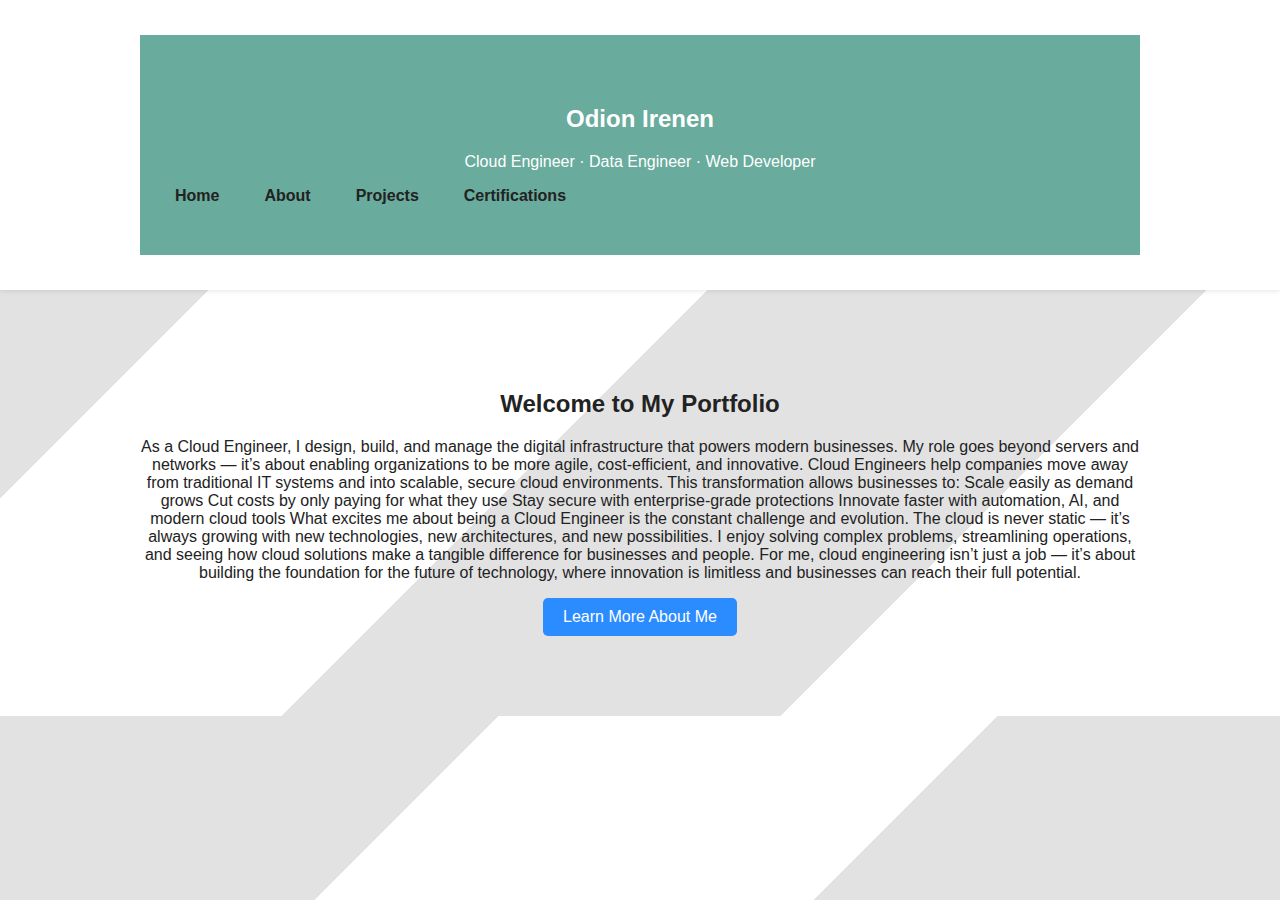
<file: index.html>
<!DOCTYPE html>
<html lang="en">
<head>
  <meta charset="UTF-8">
  <meta name="viewport" content="width=device-width, initial-scale=1.0">
  <title>Odion Irenen Portfolio — Home</title>
  <link rel="stylesheet" href="css/style.css">
</head>
<body>
  <header class="site-header">
    <div class="container header-inner">
      <header>
    <div class="header-container">
    <h2>Odion Irenen</h2>
    <p>Cloud Engineer · Data Engineer · Web Developer</p>
  </div>
      <a class="brand" href="index.html"></a>
      <nav class="nav">
        <ul>
          <li><a href="index.html">Home</a></li>
          <li><a href="about.html">About</a></li>
          <li><a href="projects.html">Projects</a></li>
          <li><a href="certifications.html">Certifications</a></li>
      
        </ul>
      </nav>
    </div>
  </header>
  <main class="container">
    <section class="hero">
      <h2>Welcome to My Portfolio</h2>
      <p>As a Cloud Engineer, I design, build, and manage the digital infrastructure that powers modern businesses. My role goes beyond servers and networks — it’s about enabling organizations to be more agile, cost-efficient, and innovative.
         Cloud Engineers help companies move away from traditional IT systems and into scalable, secure cloud environments. This transformation allows businesses to:
         Scale easily as demand grows Cut costs by only paying for what they use Stay secure with enterprise-grade protections Innovate faster with automation, AI, and modern cloud tools
         What excites me about being a Cloud Engineer is the constant challenge and evolution. The cloud is never static — it’s always growing with new technologies, new architectures, and new possibilities. I enjoy solving complex problems, streamlining operations, and seeing how cloud solutions make a tangible difference for businesses and people.
         For me, cloud engineering isn’t just a job — it’s about building the foundation for the future of technology, where innovation is limitless and businesses can reach their full potential.</p>
      <a href="about.html" class="btn">Learn More About Me</a>
    </section>
  </main>
  <script src="js/script.js"></script>
</body>
</html>
</file>
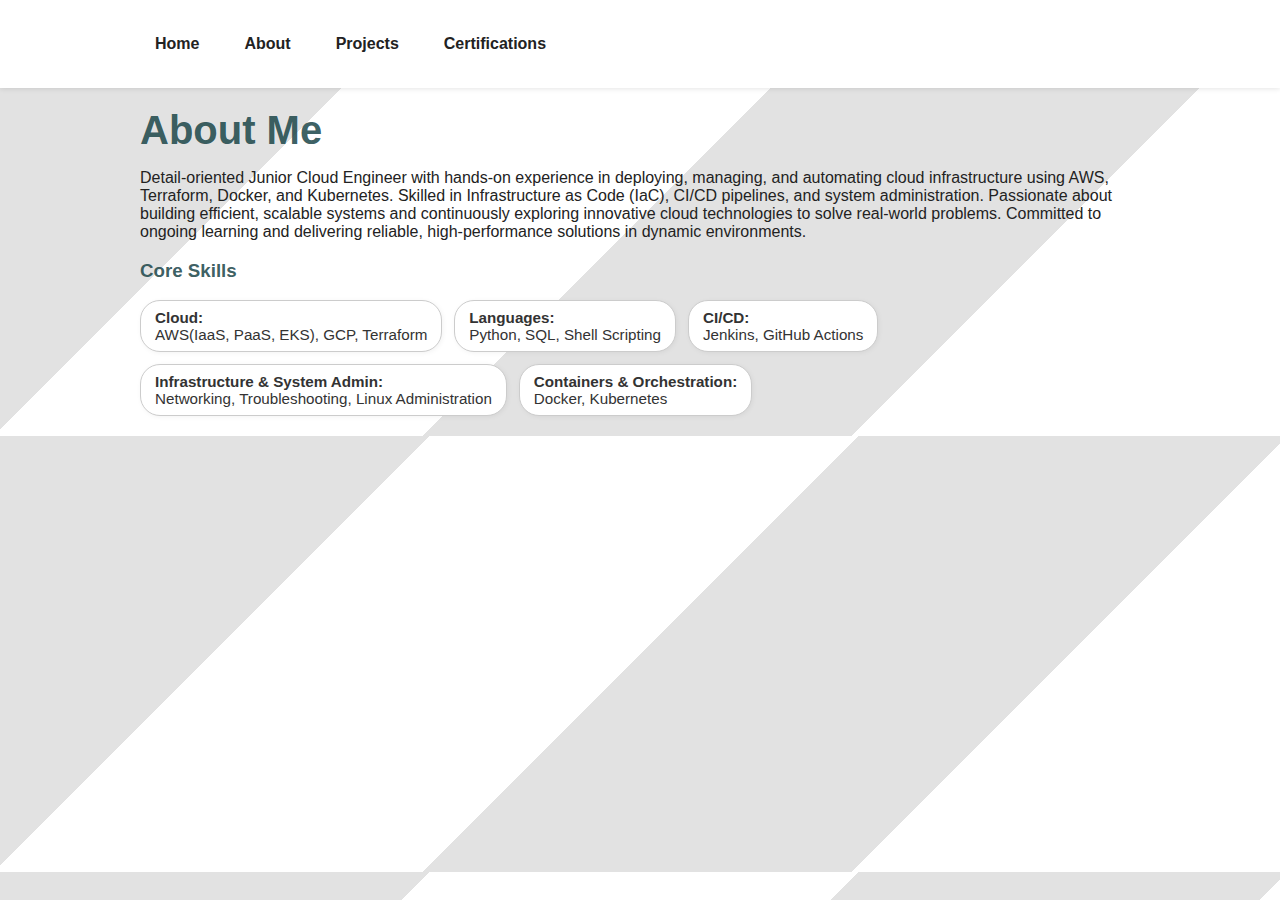
<file: about.html>
<!DOCTYPE html>
<html lang="en">
<head>
  <meta charset="UTF-8">
  <meta name="viewport" content="width=device-width, initial-scale=1.0">
  <title>About Me — Odion Irenen</title>
  <link rel="stylesheet" href="css/style.css">
</head>
<body>
  <header class="site-header">
    <div class="container header-inner">
      <a class="brand" href="index.html"></a>
      <nav class="nav">
        <ul>
          <li><a href="index.html">Home</a></li>
          <li><a href="about.html">About</a></li>
          <li><a href="projects.html">Projects</a></li>
          <li><a href="certifications.html">Certifications</a></li>
        </ul>
      </nav>
    </div>
  </header>
  <main class="container">
   <h1>About Me</h1>
    <section id="About Me">
        <p>Detail-oriented Junior Cloud Engineer with hands-on experience in deploying, 
        managing, and automating cloud infrastructure using AWS, Terraform, Docker, 
        and Kubernetes. Skilled in Infrastructure as Code (IaC), CI/CD pipelines, 
        and system administration. Passionate about building efficient, scalable 
        systems and continuously exploring innovative cloud technologies to solve 
        real-world problems. Committed to ongoing learning and delivering reliable, 
        high-performance solutions in dynamic environments.</p>
    <h3>Core Skills</h3>
     <section id="Core-Skill">
    <div class="skill-set">
      <div class="skill"><strong>Cloud:</strong><br>AWS(IaaS, PaaS, EKS), GCP, Terraform</div>
      <div class="skill"><strong>Languages:</strong><br>Python, SQL, Shell Scripting</div>
      <div class="skill"><strong>CI/CD:</strong><br>Jenkins, GitHub Actions</div>
      <div class="skill"><strong>Infrastructure & System Admin:</strong><br> Networking, Troubleshooting, Linux Administration </div>
      <div class="skill"><strong>Containers & Orchestration:</strong><br>Docker, Kubernetes</div>
    </div>
    </section>
  </section>
  </main>
  <script src="js/script.js"></script>
</body>
</html>
</file>
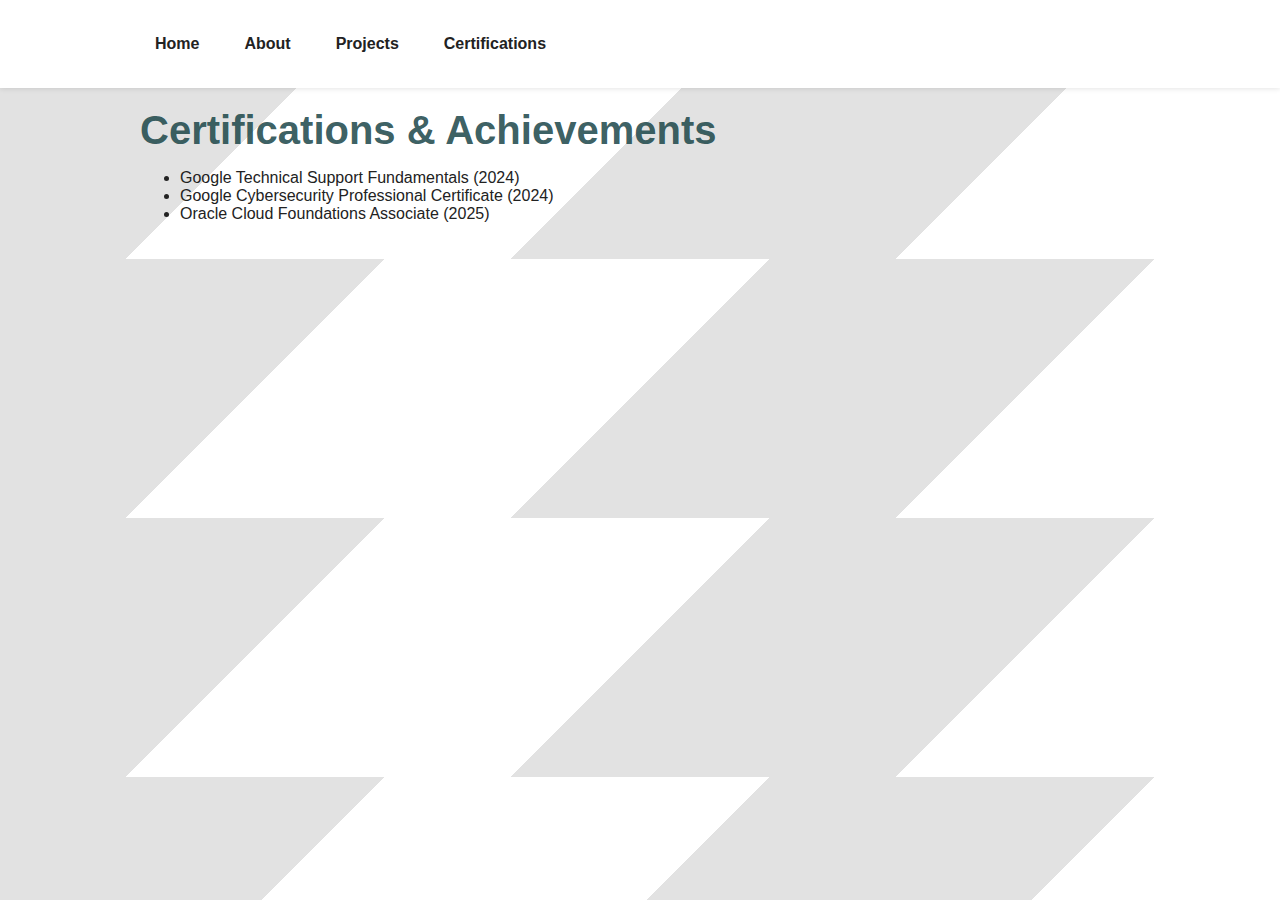
<file: certifications.html>
<!DOCTYPE html>
<html lang="en">
<head>
  <meta charset="UTF-8">
  <meta name="viewport" content="width=device-width, initial-scale=1.0">
  <title>Certifications — Odion Irenen</title>
  <link rel="stylesheet" href="css/style.css">
</head>
<body>
  <header class="site-header">
    <div class="container header-inner">
      <a class="brand" href="index.html"></a>
      <nav class="nav">
        <ul>
          <li><a href="index.html">Home</a></li>
          <li><a href="about.html">About</a></li>
          <li><a href="projects.html">Projects</a></li>
          <li><a href="certifications.html">Certifications</a></li>
        </ul>
      </nav>
    </div>
  </header>
  <main class="container">
    <h1>Certifications & Achievements</h1>
    <section id="projects">
    <ul>
      <li>Google Technical Support Fundamentals (2024)</li>
      <li>Google Cybersecurity Professional Certificate (2024)</li>
      <li>Oracle Cloud Foundations Associate (2025)</li>
    </ul>
    </section>
  </main>
  <script src="js/script.js"></script>
</body>
</html>
</file>
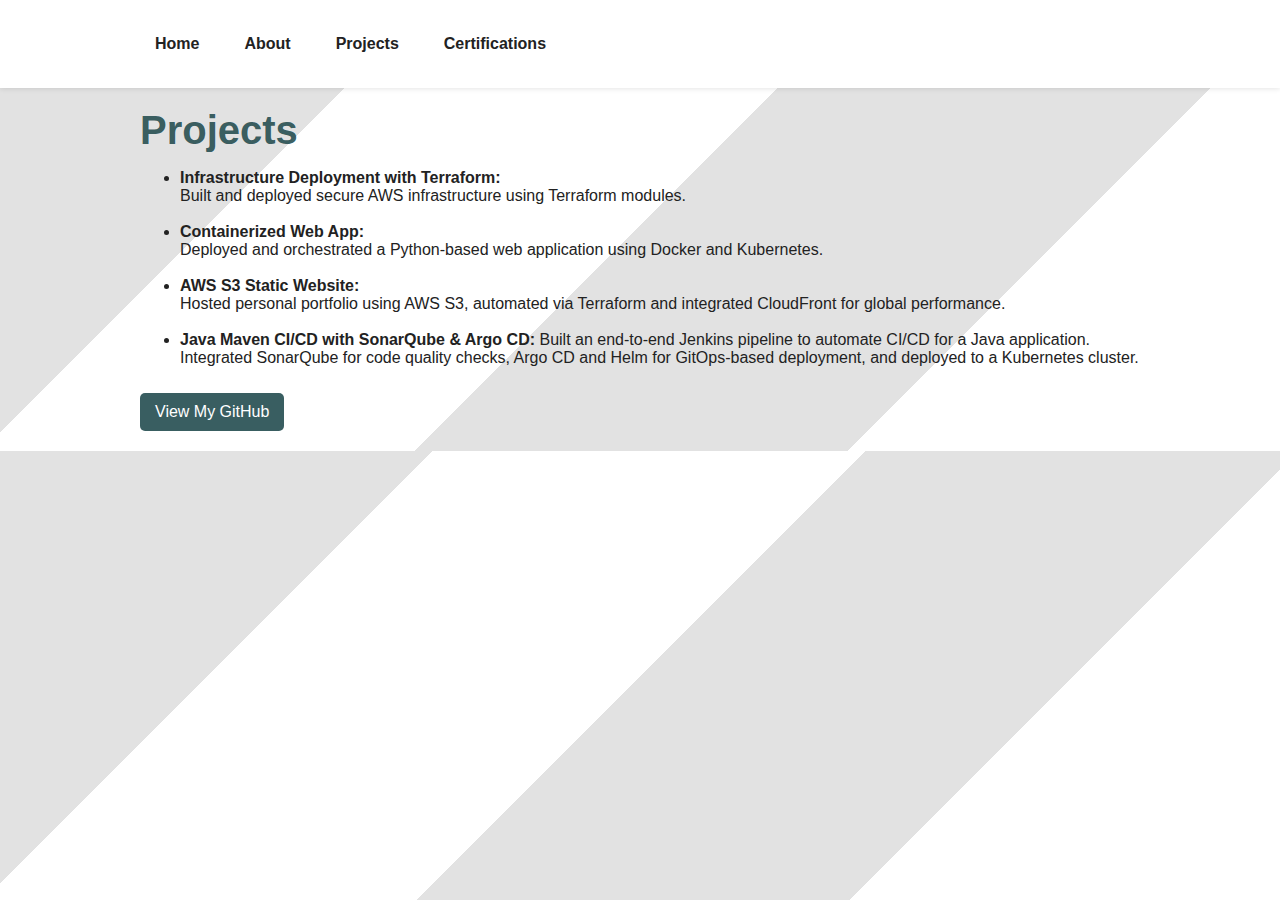
<file: projects.html>
<!DOCTYPE html>
<html lang="en">
<head>
  <meta charset="UTF-8">
  <meta name="viewport" content="width=device-width, initial-scale=1.0">
  <title>Projects — Odion Irenen</title>
  <link rel="stylesheet" href="css/style.css">
</head>
<body>
  <header class="site-header">
    <div class="container header-inner">
      <a class="brand" href="index.html"></a>
      <nav class="nav">
        <ul>
          <li><a href="index.html">Home</a></li>
          <li><a href="about.html">About</a></li>
          <li><a href="projects.html">Projects</a></li>
          <li><a href="certifications.html">Certifications</a></li>
        </ul>
      </nav>
    </div>
  </header>
  <main class="container">
    <h1>Projects</h1>
     <section id="projects">
    <ul>
      <li><strong>Infrastructure Deployment with Terraform:</strong><br> Built and deployed secure AWS infrastructure using Terraform modules.</li><br>
      <li><strong>Containerized Web App:</strong><br> Deployed and orchestrated a Python-based web application using Docker and Kubernetes.</li><br>
      <li><strong>AWS S3 Static Website:</strong><br> Hosted personal portfolio using AWS S3, automated via Terraform and integrated CloudFront for global performance.</li><br>
      <li><strong>Java Maven CI/CD with SonarQube & Argo CD:</strong> Built an end-to-end Jenkins pipeline to automate CI/CD for a Java application. Integrated SonarQube for code quality checks, Argo CD and Helm for GitOps-based deployment, and deployed to a Kubernetes cluster.</li>
    </ul>
    <a class="button" href="https://github.com/studentodion7" target= "_blank">View My GitHub</a>
  </section>
  </main>
  <script src="js/script.js"></script>
</body>
</html>
</file>
<file: css/style.css>
body {font-family: Arial, sans-serif; margin:0; background:#f6f7fb; color:#222;}
.container {max-width:1000px;margin:auto;padding:20px;}
.site-header,.site-footer {background:#fff;padding:15px 20px;box-shadow:0 1px 5px rgba(0,0,0,0.1);}
.site-header ul {list-style:none;display:flex;gap:15px;margin:0;padding:0;}
.site-header a {text-decoration:none;color:#222;}
.hero {padding:60px 0;text-align:center;}
.btn {display:inline-block;padding:10px 20px;background:#2b8cff;color:#fff;border-radius:5px;text-decoration:none;}
.btn.small {padding:5px 10px;font-size:0.9rem;}
.projects-grid {display:grid;grid-template-columns:repeat(auto-fit,minmax(250px,1fr));gap:20px;}
.project-card {background:#fff;padding:20px;border-radius:8px;box-shadow:0 2px 8px rgba(0,0,0,0.05);}
.error {color:red;font-size:0.85rem;}
@media (max-width:600px){.site-header ul{flex-direction:column;}}

.section {
      padding: 20px;
      margin: 20px auto;
      max-width: 800px;
      border-radius: 8px;
      background: white;
      box-shadow: 0 4px 8px rgba(0, 0, 0, 0.1);
    }

.skill-set {
        display: flex;
        flex-wrap: wrap;
        gap: 12px;
        justify-content: flex-start;
        margin-top: 10px;
    }

.skill {
  background-color: #ffffff;
  color: #333;
  padding: 8px 14px;
  border-radius: 20px;
  border: 1px solid #ccc;
  font-size: 0.95em;
  box-shadow: 1px 1px 5px rgba(0, 0, 0, 0.05);
  transition: background-color 0.3s;
}

.skill:hover {
  background-color: #f2f2f2;
}

.button {
      display: inline-block;
      margin-top: 10px;
      padding: 10px 15px;
      background-color: #1b4649de;
      color: white;
      border-radius: 5px;
      text-decoration: none;
    }

    header {
      background-color: #69ab9c;
      color: white;
      text-align: center;
      padding: 50px 20px;
    }

.header-container {
  white-space: nowrap;
  overflow: hidden;
  text-overflow: ellipsis;
}


    h1 {
      margin: 0;
      font-size: 2.5em;
    }

    h1 {
      color: #1b4649de;
    }

     h3{
      color: #1b4649de;
    }

    
    nav ul {
      list-style-type: none;
      padding: 0;
    }

    nav ul li {
      display: inline;
      margin: 0 15px;
    }

    nav ul li a {
      text-decoration: none;
      color: white;
      font-weight: bold;
    }

      body {
      font-family: Arial, sans-serif;
      margin: 0;
      padding: 0;
      background: linear-gradient(135deg, #e2e2e2 25%, #ffffff 25%, #ffffff 50%, #e2e2e2 50%, #e2e2e2 75%, #ffffff 75%);
    }
</file>
